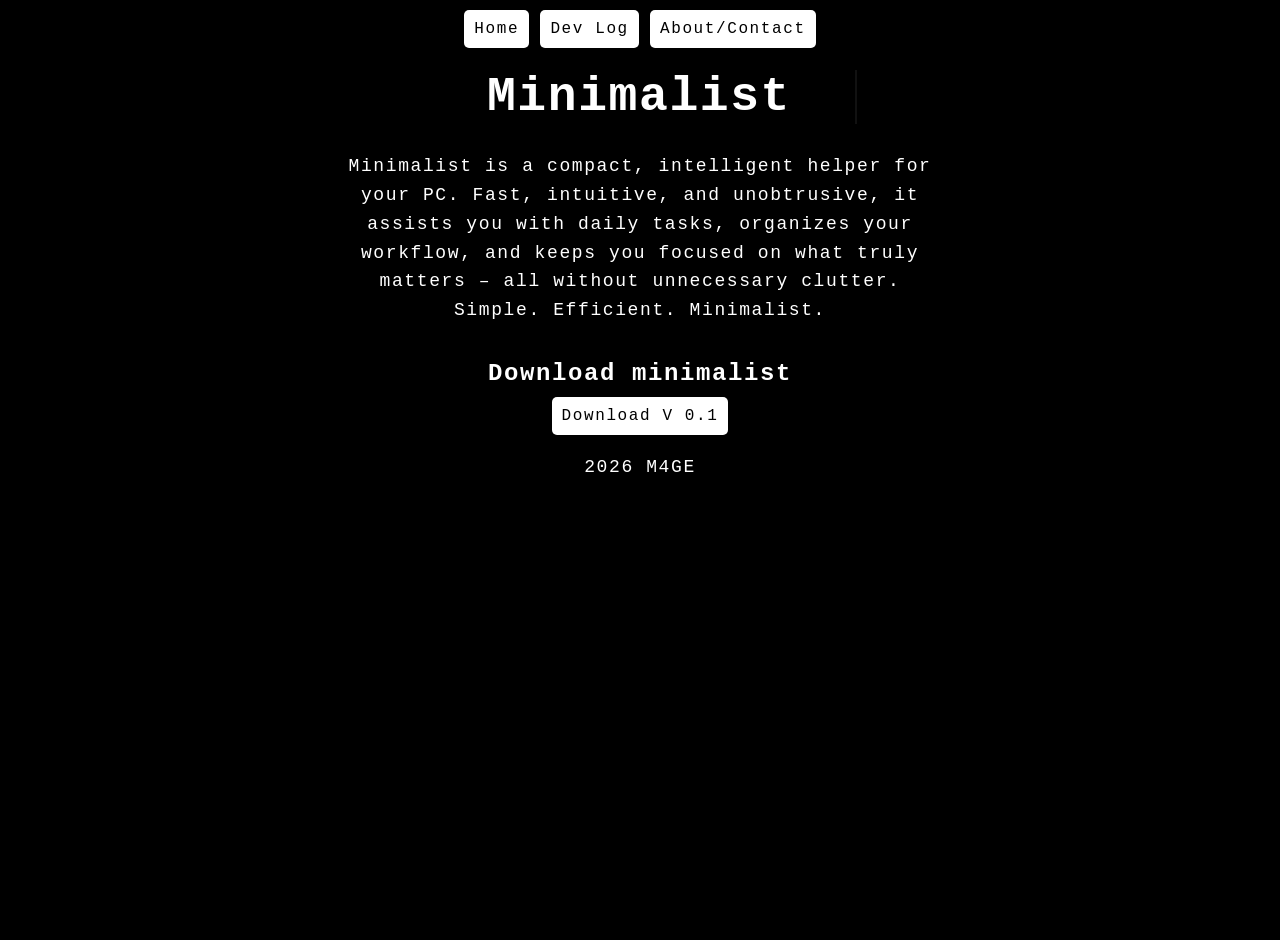
<file: index.html>
<!DOCTYPE html>
<html lang="en">
<head>
    <meta charset="UTF-8">
    <meta name="viewport" content="width=device-width, initial-scale=1.0">
    <title>Minimalist  .</title>
    <link rel="stylesheet" href="styles.css">
</head>
<body>
<!-- Navigation links-->
<nav>
    <a href="index.html">Home</a>                 
    <a href="devlog.html">Dev Log</a> 
    <a href="about.html">About/Contact</a> 
  
</nav>


<h1 class="title">Minimalist</h1>


<p>
  Minimalist is a compact, intelligent helper for your PC. Fast, intuitive, and unobtrusive, it assists you with daily tasks, organizes your workflow, and keeps you focused on what truly matters – all without unnecessary clutter. Simple. Efficient. Minimalist.
</p>

<h2>Download minimalist</h2>

<a href="/code/minimalistprototype.py" download> Download V 0.1</a>


<p>2026 M4GE</p>

</body>

</html>
</file>
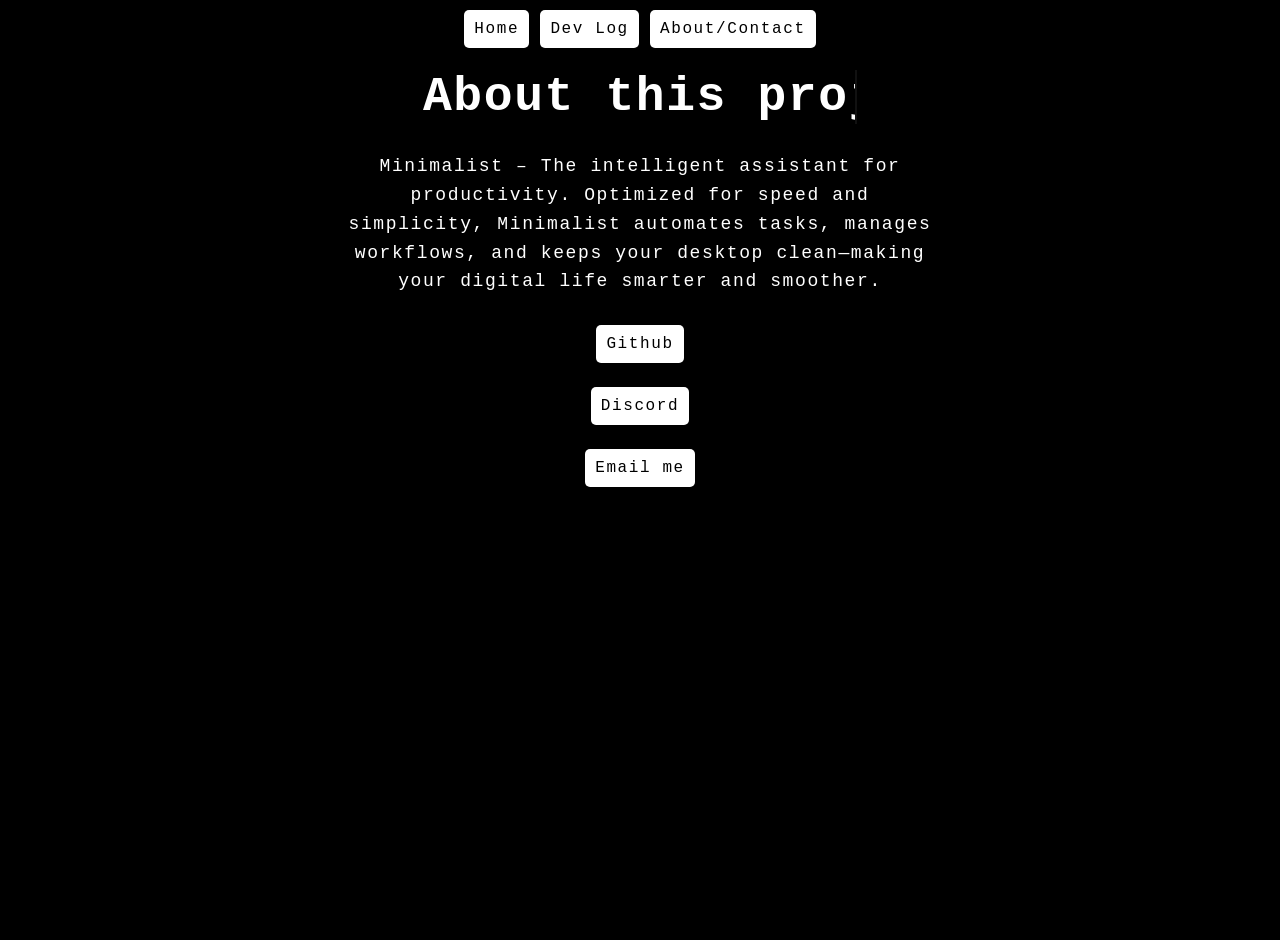
<file: about.html>
<!DOCTYPE html>
<html lang="en">
<head>
    <meta charset="UTF-8">
    <meta name="viewport" content="width=device-width, initial-scale=1.0">
    <title>About/Contact</title>
    <link rel="stylesheet" href="styles.css">
</head>
<body>
<!-- Navigation links-->
<nav>
    <a href="index.html">Home</a>  
    <a href="devlog.html">Dev Log</a> 
    <a href="about.html">About/Contact</a> 
     
</nav>


<h1 class="title">About this project</h1>

<p>
  Minimalist – The intelligent assistant for productivity.
Optimized for speed and simplicity, Minimalist automates tasks, manages workflows, and keeps your desktop clean—making your digital life smarter and smoother.
</p>
<!-- Social media links-->
<p><a href="https://github.com/SUDOM4GE">Github</a></p>
<p><a href="https://discord.com/users/sudomage">Discord</a></p>
<p><a href="mailto:sudom4ge@gmail.com">Email me</a></p>


</body>
</html>
</file>
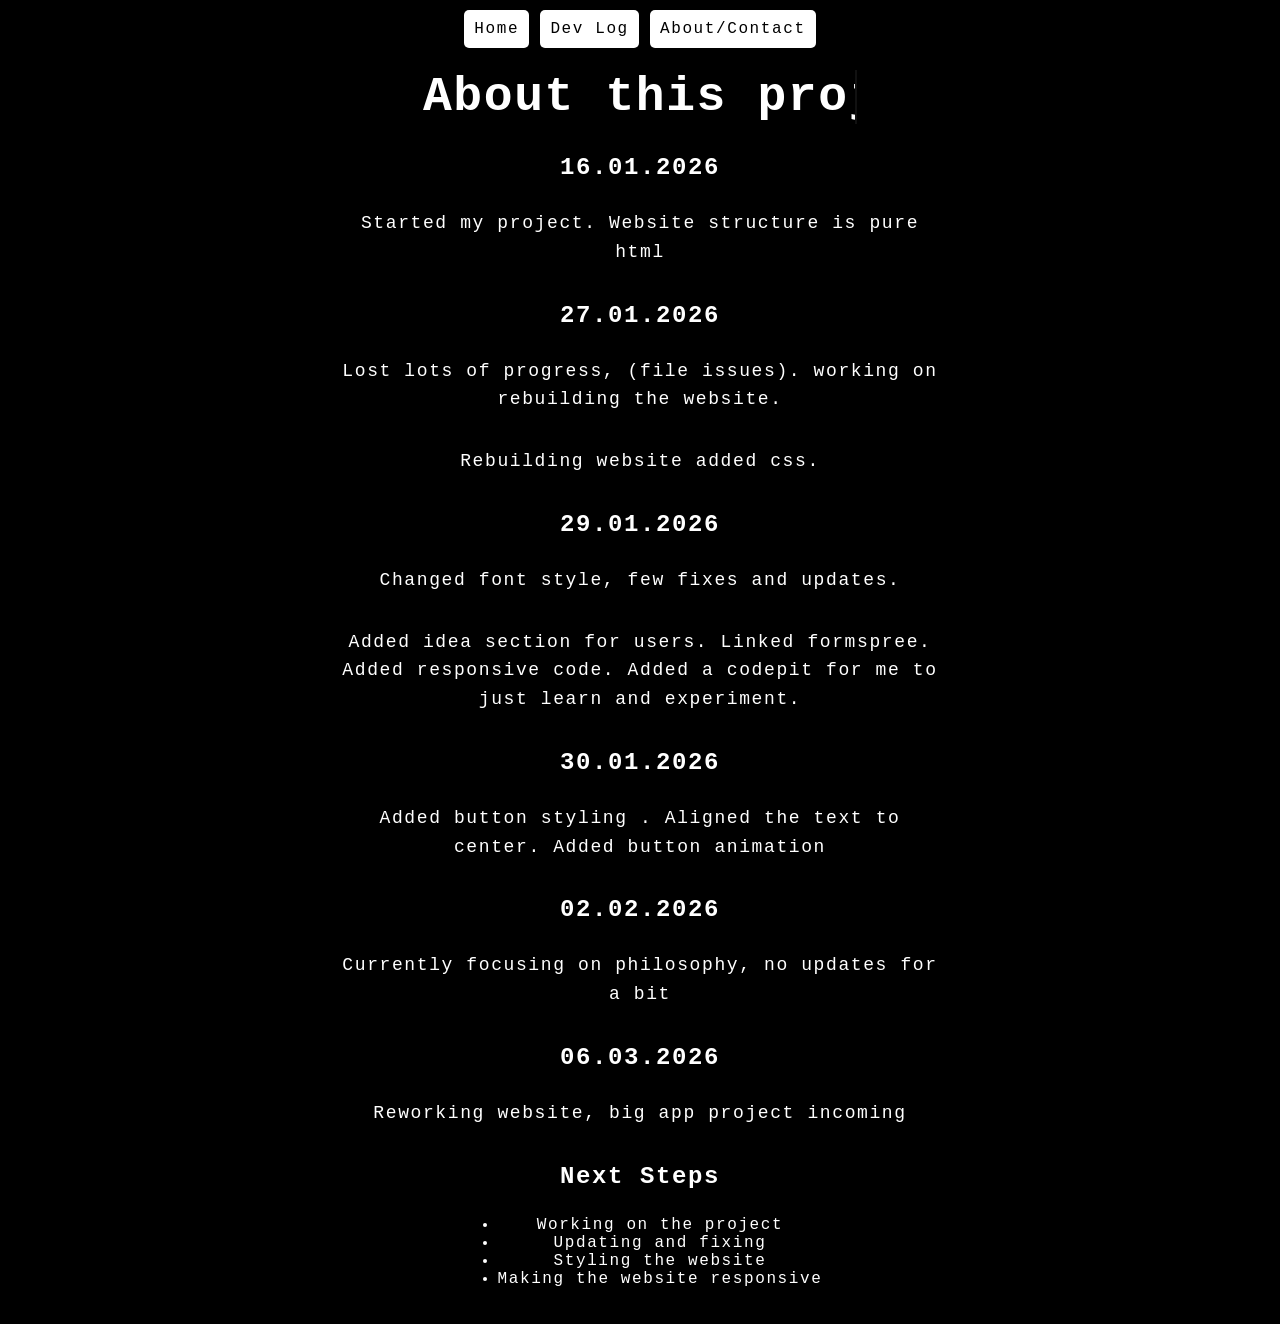
<file: devlog.html>
<!DOCTYPE html>
<html lang="en">
<head>
    <meta charset="UTF-8">
    <meta name="viewport" content="width=device-width, initial-scale=1.0">
    <title>Dev Log</title>
    <link rel="stylesheet" href="styles.css">
</head>
<body>
<!-- Navigation links-->
<nav>
    <a href="index.html">Home</a> 
    <a href="devlog.html">Dev Log</a> 
    <a href="about.html">About/Contact</a> 
</nav>


<h1 class="title">About this project</h1>
<!-- Devlog entries -->
<h2>16.01.2026</h2>
<p>
    Started my project. Website structure is pure html
</p>

<h2> 27.01.2026</h2>
<p>
    Lost lots of progress, (file issues).
    working on rebuilding the website.
</p>

<p>
    Rebuilding website added css.
</p>

<h2>29.01.2026</h2>
<p>
    Changed font style, few fixes and updates.
</p>

<p>
    Added idea section for users.
    Linked formspree.
    Added responsive code.
    Added a codepit for me to just learn and experiment.
</p>

<h2>30.01.2026</h2>
<p>
    Added button styling .
    Aligned the text to center.
    Added button animation
</p>

<h2>02.02.2026</h2>
<p>
    Currently focusing on philosophy, no updates for a bit
</p>

<h2>06.03.2026</h2>
<p>
    Reworking website,
    big app project incoming
</p>
<!-- List -->
<h2>Next Steps</h2>
<ul>
    <li>Working on the project</li>
    <li>Updating and fixing</li>
    <li>Styling the website</li>
    <li>Making the website responsive</li>
</ul>

</body>

</html>
</file>
<file: styles.css>
body {
background-color:black;
    background-size: cover;
    background-repeat: no-repeat;
    color:  #ffffff; /* Dark grey text for better readability */
    font-family: "Courier New", Courier, monospace;
    letter-spacing: 0.1em;
    
    min-height: 100vh;   /* vh = viewport height, 100vh = full screen */
    margin: auto;  /* automatic rim  */
    max-width: 600px;
    padding: 20px;
    text-align: center;

    display: flex; /* makes body to a flex container */
    flex-direction: column; /* uh yeah only know the german word "untereinander"  */
    align-items: center; /* centers everything  */
}

a {
    color: #ffffff; /* Bright blue color for links */
    text-decoration: none; /* Remove underline from links */
}

a:hover {
    text-decoration: none;
}

.container {
    max-width: 1000px; /* Limit the maximum width of the container */
    margin: 0 auto; /* Center the container */
    padding: 20px; /* Add padding around the content */
}

h1, h2, h3 {
    margin-bottom: 10px; /* Space below headings */
    font-family:"Courier New", Courier, monospace;
    font-weight: 600;
}

p{
    line-height: 1.6; /* Improve readability with line height */
    margin-bottom: 15px; /* Space below paragraphs */
    font-size: 18px;
}

button, a{
    background-color: rgb(255, 255, 255); /* bg color */
    color: #000000; /* text color */
    padding: 10px 10px;
    border: none; /* no standard uh rims? idk my english isnt that good */
    border-radius: 5px; /* rounded edges */
    text-decoration: none; /* no like underline link */
    cursor: pointer;     /* hand cursor */
    font-size: 16px;
    transition: background 0.3s, transform 0.2s; /* smooth click */
}

.title { 
    font-family: inherit;
    font-weight: 700;
    font-size: 3rem;
    white-space: nowrap;
    overflow: hidden;
    border-right: 2px solid #111; /* blinking Cursor */
    width: 0; /*  animated */
    animation: typing 2s steps(20, end) forwards, blink 0.7s step-end infinite;
}

/*typing effekt*/
@keyframes typing {
    from { width: 0 }
    to { width: 15ch } /*how many signs*/


/* cursor blink*/

} 
@keyframes blink {
    50% { border-color: transparent}
}
}
</file>
